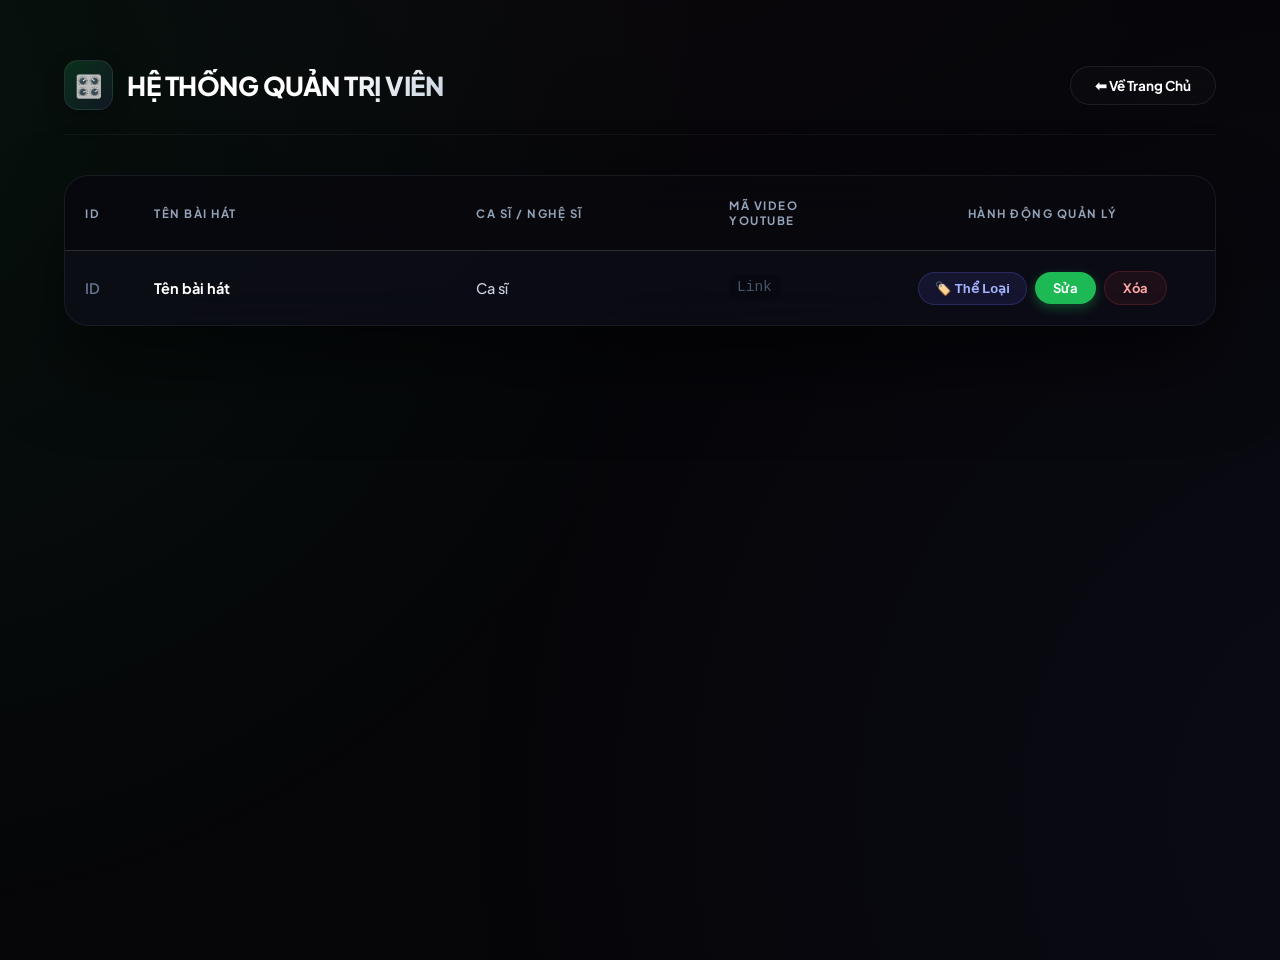
<file: DoAnWebAmNhac/src/main/resources/templates/admin.html>
<!DOCTYPE html>
<html xmlns:th="http://www.thymeleaf.org">
<head>
    <meta charset="UTF-8">
    <title>Hệ Thống Quản Trị - Muse Zone</title>
    <link href="https://fonts.googleapis.com/css2?family=Plus+Jakarta+Sans:wght@400;500;600;700;800&display=swap" rel="stylesheet">
    <style>
        :root {
            --bg-main: #060609;
            --bg-card: rgba(15, 15, 27, 0.65);
            --bg-card-hover: rgba(22, 22, 38, 0.8);
            --primary: #1DB954;
            --primary-glow: rgba(29, 185, 84, 0.35);
            --text-active: #ffffff;
            --text-muted: #64748b;
            --danger: #ef4444;
            --danger-glow: rgba(239, 68, 68, 0.3);
            --indigo: #6366f1;
            --indigo-glow: rgba(99, 102, 241, 0.3);
        }

        *, *::before, *::after { box-sizing: border-box; }

        body { 
            background-color: var(--bg-main); 
            color: var(--text-active); 
            font-family: 'Plus Jakarta Sans', sans-serif; 
            margin: 0; 
            padding: 0; 
            min-height: 100vh;
            position: relative;
            overflow-x: hidden;
        }

        body::before {
            content: "";
            position: fixed;
            top: -50%;
            left: -50%;
            width: 200%;
            height: 200%;
            z-index: -1;
            background-image: 
                radial-gradient(circle at 20% 30%, rgba(29, 185, 84, 0.07) 0%, transparent 35%),
                radial-gradient(circle at 80% 70%, rgba(99, 102, 241, 0.06) 0%, transparent 40%),
                radial-gradient(circle at 50% 10%, rgba(236, 72, 153, 0.03) 0%, transparent 30%);
            animation: gradientMove 25s ease infinite alternate;
        }

        @keyframes gradientMove {
            0% { transform: translate(0, 0) rotate(0deg); }
            50% { transform: translate(-5%, -5%) rotate(5deg); }
            100% { transform: translate(5%, 2%) rotate(-5deg); }
        }

        .admin-container { 
            max-width: 1200px; 
            margin: 60px auto; 
            padding: 0 24px; 
            position: relative;
            z-index: 1;
        }

        .header-area { 
            display: flex; 
            justify-content: space-between; 
            align-items: center; 
            border-bottom: 1px solid rgba(255, 255, 255, 0.05); 
            padding-bottom: 24px; 
            margin-bottom: 40px; 
        }
        
        .title-wrapper {
            display: flex;
            align-items: center;
            gap: 14px;
        }

        .title-icon {
            font-size: 22px;
            background: linear-gradient(135deg, rgba(29, 185, 84, 0.2), rgba(99, 102, 241, 0.1));
            padding: 10px;
            border-radius: 14px;
            display: flex;
            align-items: center;
            justify-content: center;
            border: 1px solid rgba(255, 255, 255, 0.08);
            box-shadow: 0 8px 20px rgba(0, 0, 0, 0.3);
        }

        h1 { 
            margin: 0; 
            font-size: 26px; 
            font-weight: 800;
            letter-spacing: -0.5px;
            color: var(--text-active);
            text-transform: uppercase;
            background: linear-gradient(135deg, #ffffff 60%, #cbd5e1);
            -webkit-background-clip: text;
            -webkit-text-fill-color: transparent;
        }

        .btn-home { 
            background: rgba(255, 255, 255, 0.02); 
            color: var(--text-active); 
            text-decoration: none; 
            padding: 10px 24px; 
            border-radius: 30px; 
            font-size: 13.5px; 
            font-weight: 700; 
            border: 1px solid rgba(255, 255, 255, 0.08); 
            transition: all 0.3s cubic-bezier(0.16, 1, 0.3, 1); 
            display: inline-flex;
            align-items: center;
            gap: 8px;
            backdrop-filter: blur(10px);
        }
        .btn-home:hover { 
            background: rgba(255, 255, 255, 0.06); 
            border-color: rgba(29, 185, 84, 0.6);
            box-shadow: 0 0 25px var(--primary-glow);
            transform: translateY(-2px);
        }
        
        .table-responsive {
            background: var(--bg-card); 
            border-radius: 24px; 
            overflow: hidden; 
            backdrop-filter: blur(25px);
            -webkit-backdrop-filter: blur(25px);
            border: 1px solid rgba(255, 255, 255, 0.06); 
            box-shadow: 0 40px 80px rgba(0, 0, 0, 0.5);
        }

        .admin-table { 
            width: 100%; 
            border-collapse: collapse; 
            text-align: left; 
        }
        
        .admin-table th { 
            background: rgba(4, 4, 6, 0.45); 
            color: #94a3b8; 
            font-size: 11.5px; 
            font-weight: 700;
            text-transform: uppercase; 
            letter-spacing: 1.5px; 
            padding: 22px 20px; 
            border-bottom: 1px solid rgba(255, 255, 255, 0.08);
        }
        
        .admin-table td { 
            padding: 20px; 
            border-bottom: 1px solid rgba(255, 255, 255, 0.03); 
            font-size: 14.5px; 
            color: #cbd5e1;
            vertical-align: middle;
        }
        
        .admin-table tbody tr {
            transition: all 0.25s ease;
        }
        .admin-table tbody tr:hover { 
            background-color: rgba(255, 255, 255, 0.03); 
            box-shadow: inset 0 0 15px rgba(255, 255, 255, 0.01);
        }
        .admin-table tbody tr:last-child td {
            border-bottom: none;
        }
        
        .video-link-style {
            font-family: monospace;
            color: #475569; 
            max-width: 120px; 
            overflow: hidden; 
            text-overflow: ellipsis; 
            white-space: nowrap;
            background: rgba(0, 0, 0, 0.2);
            padding: 4px 8px;
            border-radius: 6px;
            display: inline-block;
        }

        .action-links { 
            display: flex; 
            gap: 8px; 
            justify-content: center;
            align-items: center;
        }
        
        .btn-edit { 
            background: var(--primary); 
            color: white; 
            text-decoration: none; 
            padding: 8px 18px; 
            border-radius: 20px; 
            font-size: 13px; 
            font-weight: 700; 
            box-shadow: 0 4px 12px var(--primary-glow);
            transition: all 0.25s ease; 
        }
        .btn-edit:hover { 
            background: var(--text-active); 
            color: #000000; 
            box-shadow: 0 6px 20px rgba(255, 255, 255, 0.4);
            transform: translateY(-2px);
        }

        .btn-tag {
            background: rgba(99, 102, 241, 0.12);
            color: #a5b4fc;
            border: 1px solid rgba(99, 102, 241, 0.25);
            padding: 8px 16px;
            border-radius: 20px;
            font-size: 13px;
            font-weight: 700;
            cursor: pointer;
            transition: all 0.25s ease;
        }
        .btn-tag:hover {
            background: var(--indigo);
            color: white;
            box-shadow: 0 6px 18px var(--indigo-glow);
            border-color: transparent;
            transform: translateY(-2px);
        }
        
        .btn-delete { 
            background: rgba(239, 68, 68, 0.08); 
            color: #fca5a5; 
            text-decoration: none; 
            padding: 8px 18px; 
            border-radius: 20px; 
            font-size: 13px; 
            font-weight: 700; 
            border: 1px solid rgba(239, 68, 68, 0.2);
            transition: all 0.25s ease; 
        }
        .btn-delete:hover { 
            background: var(--danger); 
            color: white;
            border-color: transparent;
            box-shadow: 0 6px 18px var(--danger-glow);
            transform: translateY(-2px);
        }

        .modal-mask {
            display: none;
            position: fixed;
            z-index: 9999;
            left: 0;
            top: 0;
            width: 100%;
            height: 100%;
            background-color: rgba(3, 3, 6, 0.85);
            backdrop-filter: blur(15px);
            -webkit-backdrop-filter: blur(15px);
            align-items: center;
            justify-content: center;
        }

        .modal-content-box {
            background: rgba(18, 18, 30, 0.95);
            border: 1px solid rgba(255, 255, 255, 0.09);
            padding: 28px;
            width: 90%;
            max-width: 540px;
            border-radius: 24px;
            box-shadow: 0 50px 100px rgba(0, 0, 0, 0.8);
            animation: popUpAnim 0.3s cubic-bezier(0.16, 1, 0.3, 1);
            margin: 0 auto;
        }

        @keyframes popUpAnim {
            from { transform: scale(0.95) translateY(15px); opacity: 0; }
            to { transform: scale(1) translateY(0); opacity: 1; }
        }

        .modal-top-bar {
            display: flex;
            justify-content: space-between;
            align-items: center;
            border-bottom: 1px solid rgba(255, 255, 255, 0.06);
            padding-bottom: 16px;
            margin-bottom: 16px;
        }

        .modal-heading {
            font-size: 17px;
            font-weight: 800;
            color: white;
            margin: 0;
            letter-spacing: -0.3px;
        }

        .close-x-btn {
            background: rgba(255, 255, 255, 0.03);
            border: 1px solid rgba(255, 255, 255, 0.08);
            color: var(--text-muted);
            width: 32px;
            height: 32px;
            border-radius: 50%;
            font-size: 18px;
            cursor: pointer;
            display: flex;
            align-items: center;
            justify-content: center;
            transition: all 0.2s;
        }
        .close-x-btn:hover { color: white; background: rgba(255, 255, 255, 0.1); }

        .create-tag-inline-form {
            display: flex;
            gap: 10px;
            background: rgba(0, 0, 0, 0.25);
            padding: 12px;
            border-radius: 16px;
            border: 1px solid rgba(255, 255, 255, 0.05);
            margin-bottom: 20px;
        }

        .input-tag-text {
            flex: 1;
            background: rgba(255, 255, 255, 0.04);
            border: 1px solid rgba(255, 255, 255, 0.08);
            border-radius: 12px;
            padding: 10px 14px;
            color: white;
            font-family: inherit;
            font-size: 13.5px;
            font-weight: 500;
            outline: none;
            transition: all 0.2s;
        }

        .input-tag-text:focus {
            border-color: var(--indigo);
            background: rgba(255, 255, 255, 0.07);
            box-shadow: 0 0 12px rgba(99, 102, 241, 0.15);
        }

        .btn-submit-new-tag {
            background: linear-gradient(135deg, var(--indigo), #4f46e5);
            color: white;
            border: none;
            border-radius: 12px;
            padding: 0 18px;
            font-size: 13px;
            font-weight: 700;
            cursor: pointer;
            transition: all 0.2s;
            box-shadow: 0 4px 12px var(--indigo-glow);
        }

        .btn-submit-new-tag:hover {
            transform: translateY(-1px);
            box-shadow: 0 6px 16px rgba(99, 102, 241, 0.4);
            filter: brightness(1.1);
        }

        .tag-row-item {
            display: flex;
            justify-content: space-between;
            align-items: center;
            padding: 12px 4px;
            border-bottom: 1px solid rgba(255, 255, 255, 0.04);
        }
        .tag-row-item:last-child { border-bottom: none; }

        .tag-left-info {
            display: flex;
            align-items: center;
            gap: 10px;
        }

        /* 🌟 CSS CHO NÚT XÓA VĨNH VIỄN TAG */
        .btn-system-delete-tag {
            background: transparent;
            border: none;
            color: #ef4444;
            cursor: pointer;
            font-size: 12px;
            padding: 4px;
            border-radius: 6px;
            opacity: 0.4;
            transition: all 0.2s;
        }
        .btn-system-delete-tag:hover {
            opacity: 1;
            background: rgba(239, 68, 68, 0.15);
        }

        .tag-name-label {
            font-size: 14.5px;
            font-weight: 600;
            color: #e2e8f0;
        }

        .tag-inner-badge {
            background: rgba(255, 255, 255, 0.05);
            color: #94a3b8;
            font-size: 11px;
            font-weight: 700;
            padding: 3px 8px;
            border-radius: 8px;
            margin-left: 4px;
            border: 1px solid rgba(255, 255, 255, 0.02);
        }

        .action-tag-mini-btn {
            border: none;
            padding: 6px 14px;
            border-radius: 14px;
            font-size: 12px;
            font-weight: 700;
            cursor: pointer;
            transition: all 0.2s;
        }
        .action-tag-mini-btn.add-mode {
            background: rgba(29, 185, 84, 0.12);
            color: var(--primary);
            border: 1px solid rgba(29, 185, 84, 0.2);
        }
        .action-tag-mini-btn.add-mode:hover {
            background: var(--primary);
            color: black;
        }
        .action-tag-mini-btn.remove-mode {
            background: rgba(239, 68, 68, 0.12);
            color: #f87171;
            border: 1px solid rgba(239, 68, 68, 0.2);
        }
        .action-tag-mini-btn.remove-mode:hover {
            background: var(--danger);
            color: white;
        }
    </style>
</head>
<body>

    <div class="admin-container">
        <div class="header-area">
            <div class="title-wrapper">
                <div class="title-icon">🎛️</div>
                <h1>Hệ Thống Quản Trị Viên</h1>
            </div>
            <a href="/" class="btn-home">⬅ Về Trang Chủ</a>
        </div>
        
        <div class="table-responsive">
            <table class="admin-table">
                <thead>
                    <tr>
                        <th style="width: 6%;">ID</th>
                        <th style="width: 28%;">Tên Bài Hát</th>
                        <th style="width: 22%;">Ca Sĩ / Nghệ Sĩ</th>
                        <th style="width: 14%;">Mã Video Youtube</th>
                        <th style="width: 30%; text-align: center;">Hành Động Quản Lý</th>
                    </tr>
                </thead>
                <tbody>
                    <tr th:each="bh : ${listAdmin}">
                        <td style="color: #64748b; font-weight: 600;" th:text="${bh.maBaiHat}">ID</td>
                        <td style="font-weight: 700; color: var(--text-active);" th:text="${bh.tenBaiHat}" th:id="'song-title-' + ${bh.maBaiHat}">Tên bài hát</td>
                        <td style="font-weight: 500;" th:text="${bh.nguoiTrinhBay}">Ca sĩ</td>
                        <td>
                            <div class="video-link-style" th:text="${bh.linkYoutube}">Link</div>
                        </td>
                        <td>
                            <div class="action-links">
                                <button type="button" class="btn-tag" th:onclick="openTagManagerModal([[${bh.maBaiHat}]])">🏷️ Thể Loại</button>
                                <a th:href="@{/sua-bai-hat/{id}(id=${bh.maBaiHat})}" class="btn-edit">Sửa</a>
                                <a th:href="@{/delete/{id}(id=${bh.maBaiHat})}" class="btn-delete" 
                                   onclick="return confirm('⚠️ Bạn có chắc chắn muốn xóa vĩnh viễn bài hát này không?')">Xóa</a>
                            </div>
                        </td>
                    </tr>
                </tbody>
            </table>
        </div>
    </div>

    <div id="tagManagerModal" class="modal-mask" onclick="handleOutsideModalClick(event)">
        <div class="modal-content-box">
            <div class="modal-top-bar">
                <h3 class="modal-heading" id="modalSongNameDisplay">🏷️ Quản Lý Thể Loại</h3>
                <button type="button" class="close-x-btn" onclick="closeTagManagerModal()">&times;</button>
            </div>
            
            <div class="create-tag-inline-form">
                <input type="text" id="newTagNameInput" class="input-tag-text" placeholder="Nhập tên thể loại mới (Ví dụ: Pop, Rock...)">
                <button type="button" class="btn-submit-new-tag" onclick="apiCreateNewTag()">✨ Thêm Tag</button>
            </div>

            <div id="modalTagBodyList" style="max-height: 280px; overflow-y: auto; padding-right: 2px;">
                <p style="color: var(--text-muted); text-align: center; font-size: 13.5px; padding: 15px 0;">Đang kết nối dữ liệu...</p>
            </div>
        </div>
    </div>

    <script>
        let globalActiveSongId = null;

        function openTagManagerModal(maBaiHat) {
            globalActiveSongId = maBaiHat;
            const songTitleText = document.getElementById(`song-title-${maBaiHat}`).textContent;
            document.getElementById('modalSongNameDisplay').textContent = `🏷️ Thể loại: ${songTitleText}`;
            
            document.getElementById('tagManagerModal').style.display = 'flex';
            document.getElementById('newTagNameInput').value = '';
            
            loadTagsFromServer(maBaiHat);
        }

        function closeTagManagerModal() {
            document.getElementById('tagManagerModal').style.display = 'none';
            globalActiveSongId = null;
        }

        function handleOutsideModalClick(e) {
            if (e.target.id === "tagManagerModal") {
                closeTagManagerModal();
            }
        }

        function loadTagsFromServer(maBaiHat) {
            const container = document.getElementById('modalTagBodyList');

            fetch(`/admin/bai-hat/${maBaiHat}/tags`)
            .then(res => res.json())
            .then(data => {
                container.innerHTML = '';
                if(data.length === 0) {
                    container.innerHTML = '<p style="color: var(--text-muted); text-align: center; font-size: 13.5px; padding: 15px 0;">Không có dữ liệu tag.</p>';
                    return;
                }

                data.forEach(tag => {
                    let actionBtn = '';
                    if(tag.dangDuocGan) {
                        actionBtn = `<button type="button" class="action-tag-mini-btn remove-mode" onclick="apiRemoveTag(${tag.maTag})">🗑️ Gỡ bỏ</button>`;
                    } else {
                        actionBtn = `<button type="button" class="action-tag-mini-btn add-mode" onclick="apiAddTag(${tag.maTag})">➕ Gán vào</button>`;
                    }

                    // 🌟 THAY ĐỔI: Thêm nút thùng rác nhỏ (❌) để kích hoạt hàm xóa vĩnh viễn hệ thống
                    const itemHtml = `
                        <div class="tag-row-item">
                            <div class="tag-left-info">
                                <button type="button" class="btn-system-delete-tag" onclick="apiSystemDeleteTag(${tag.maTag}, '${tag.tenTag}')" title="Xóa vĩnh viễn thể loại này">❌</button>
                                <span class="tag-name-label">${tag.tenTag}</span>
                                <span class="tag-inner-badge">Vote: ${tag.soVote}</span>
                            </div>
                            <div>${actionBtn}</div>
                        </div>
                    `;
                    container.insertAdjacentHTML('beforeend', itemHtml);
                });
            })
            .catch(() => {
                container.innerHTML = '<p style="color: var(--danger); text-align: center; font-size: 13.5px; padding: 15px 0;">Lỗi kết nối API!</p>';
            });
        }

        function apiCreateNewTag() {
            const inputEl = document.getElementById('newTagNameInput');
            const tenTagValue = inputEl.value.trim();
            
            if(!tenTagValue) {
                alert('Vui lòng điền tên Thể loại / Tag muốn tạo!');
                return;
            }

            const form = new FormData();
            form.append('tenTag', tenTagValue);

            fetch('/admin/them-tag-moi', { method: 'POST', body: form })
            .then(res => {
                if(!res.ok) throw new Error();
                return res.json();
            })
            .then(resData => {
                if(resData.success) {
                    inputEl.value = '';
                    if(globalActiveSongId) loadTagsFromServer(globalActiveSongId);
                } else {
                    alert(resData.message || 'Tag đã tồn tại hoặc không hợp lệ!');
                }
            })
            .catch(() => alert('Lỗi hệ thống khi tạo Tag mới!'));
        }

        // 🌟 HÀM XỬ LÝ MỚI: Gửi request AJAX yêu cầu xóa bỏ hoàn toàn Tag khỏi Database
        function apiSystemDeleteTag(maTag, tenTag) {
            if(!confirm(`⚠️ CHÚ Ý: Bạn có chắc chắn muốn XÓA VĨNH VIỄN thể loại "${tenTag}" ra khỏi hệ thống không?\nHành động này cũng sẽ xóa toàn bộ liên kết và lượt vote của thể loại này ở tất cả các bài hát.`)) {
                return;
            }

            const form = new FormData();
            form.append('maTag', maTag);

            fetch('/admin/xoa-tag-vinh-vien', { method: 'POST', body: form })
            .then(res => res.json())
            .then(resData => {
                if(resData.success) {
                    // Tải lại danh sách tag trong modal ngay lập tức
                    if(globalActiveSongId) loadTagsFromServer(globalActiveSongId);
                } else {
                    alert(resData.message || 'Không thể xóa thể loại này!');
                }
            })
            .catch(() => alert('Lỗi kết nối khi gửi lệnh xóa Tag!'));
        }

        function apiAddTag(maTag) {
            if(!globalActiveSongId) return;
            const form = new FormData();
            form.append('maBaiHat', globalActiveSongId);
            form.append('maTag', maTag);

            fetch('/admin/bai-hat/them-tag', { method: 'POST', body: form })
            .then(res => res.json())
            .then(resData => {
                if(resData.success) loadTagsFromServer(globalActiveSongId);
            });
        }

        function apiRemoveTag(maTag) {
            if(!globalActiveSongId) return;
            if(!confirm('Xác nhận gỡ thể loại này khỏi bài hát?')) return;

            const form = new FormData();
            form.append('maBaiHat', globalActiveSongId);
            form.append('maTag', maTag);

            fetch('/admin/bai-hat/xoa-tag', { method: 'POST', body: form })
            .then(res => res.json())
            .then(resData => {
                if(resData.success) loadTagsFromServer(globalActiveSongId);
            });
        }
    </script>
</body>
</html>
</file>
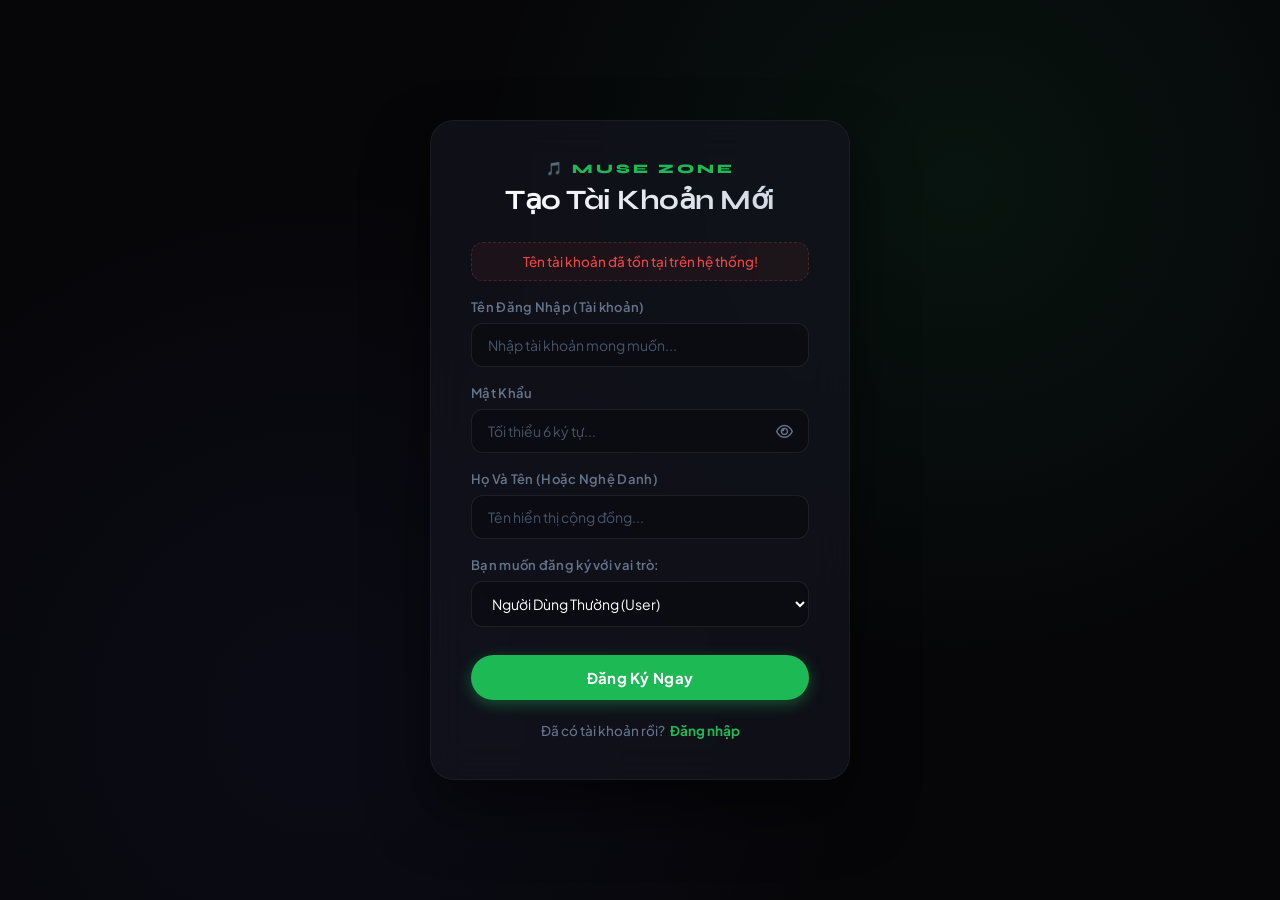
<file: DoAnWebAmNhac/src/main/resources/templates/dangky.html>
<!DOCTYPE html>
<html xmlns:th="http://www.thymeleaf.org">
<head>
    <meta charset="UTF-8">
    <title>Đăng Ký Tài Khoản - Muse Zone</title>
    <link href="https://fonts.googleapis.com/css2?family=Plus+Jakarta+Sans:wght@400;500;600;700&family=Syne:wght@700;800&display=swap" rel="stylesheet">
    <link rel="stylesheet" href="https://cdnjs.cloudflare.com/ajax/libs/font-awesome/6.4.2/css/all.min.css">
    <style>
        :root {
            --bg-main: #060609;
            --bg-card: rgba(22, 22, 34, 0.6);
            --bg-card-hover: rgba(30, 30, 47, 0.85);
            --primary: #1DB954;
            --primary-glow: rgba(29, 185, 84, 0.4);
            --accent: #6366f1;
            --text-active: #ffffff;
            --text-muted: #64748b;
        }

        *, *::before, *::after { box-sizing: border-box; }

        body { 
            background-color: var(--bg-main); 
            color: var(--text-active); 
            font-family: 'Plus Jakarta Sans', sans-serif; 
            display: flex; 
            justify-content: center; 
            align-items: center; 
            height: 100vh; 
            margin: 0; 
            overflow: hidden;
            background-image: 
                radial-gradient(circle at 75% 20%, rgba(29, 185, 84, 0.08) 0%, transparent 40%),
                radial-gradient(circle at 25% 80%, rgba(99, 102, 241, 0.06) 0%, transparent 45%);
            background-attachment: fixed;
        }

        .register-container { 
            background-color: var(--bg-card); 
            padding: 40px; 
            border-radius: 24px; 
            width: 420px; 
            backdrop-filter: blur(20px);
            -webkit-backdrop-filter: blur(20px);
            border: 1px solid rgba(255, 255, 255, 0.05); 
            box-shadow: 0 30px 60px rgba(0, 0, 0, 0.5), 0 0 50px rgba(29, 185, 84, 0.02);
            transition: all 0.4s cubic-bezier(0.16, 1, 0.3, 1);
        }
        .register-container:hover {
            background-color: var(--bg-card-hover);
            border-color: rgba(255, 255, 255, 0.08);
            box-shadow: 0 35px 70px rgba(0, 0, 0, 0.6), 0 0 40px rgba(99, 102, 241, 0.05);
        }

        .brand-logo {
            font-family: 'Syne', sans-serif;
            font-size: 13px;
            font-weight: 800;
            color: var(--primary);
            text-align: center;
            letter-spacing: 3px;
            text-transform: uppercase;
            margin-bottom: 6px;
        }

        h2 { 
            text-align: center; 
            font-family: 'Syne', sans-serif;
            font-size: 28px;
            font-weight: 700;
            margin: 0 0 25px 0; 
            letter-spacing: -0.5px;
            background: linear-gradient(90deg, #ffffff 0%, #cbd5e1 100%);
            -webkit-background-clip: text;
            -webkit-text-fill-color: transparent;
        }

        .form-group { margin-bottom: 18px; text-align: left; }
        
        label { 
            display: block; 
            font-size: 13px; 
            font-weight: 600;
            margin-bottom: 8px; 
            color: var(--text-muted); 
            letter-spacing: 0.3px;
        }

        /* --- KHUNG CHỨA Ô MẬT KHẨU ĐĂNG KÝ --- */
        .password-wrapper {
            position: relative;
            width: 100%;
        }

        input, select { 
            width: 100%; 
            padding: 12px 16px; 
            border-radius: 12px; 
            border: 1px solid rgba(255, 255, 255, 0.08); 
            background-color: rgba(0, 0, 0, 0.25); 
            color: white; 
            font-family: inherit;
            font-size: 14px;
            box-sizing: border-box; 
            transition: all 0.3s cubic-bezier(0.16, 1, 0.3, 1);
        }
        .password-wrapper input {
            padding-right: 48px;
        }

        input:focus, select:focus { 
            border-color: var(--primary); 
            background-color: rgba(0, 0, 0, 0.45);
            outline: none; 
            box-shadow: 0 0 20px rgba(29, 185, 84, 0.18);
        }
        input::placeholder { color: #475569; }
        select option { background-color: #161622; color: white; }

        /* Icon mắt cho trang đăng ký */
        .toggle-password {
            position: absolute;
            right: 16px;
            top: 50%;
            transform: translateY(-50%);
            color: var(--text-muted);
            cursor: pointer;
            font-size: 15px;
            transition: color 0.2s;
            user-select: none;
        }
        .toggle-password:hover {
            color: var(--primary);
        }

        .btn-submit { 
            background-color: var(--primary); 
            color: white; 
            font-family: inherit;
            font-weight: 700; 
            width: 100%; 
            padding: 13px; 
            border: none; 
            border-radius: 30px; 
            cursor: pointer; 
            margin-top: 10px; 
            font-size: 15px; 
            letter-spacing: 0.3px;
            box-shadow: 0 4px 15px var(--primary-glow);
            transition: all 0.3s cubic-bezier(0.25, 1, 0.5, 1);
        }
        .btn-submit:hover { 
            background-color: var(--text-active); 
            color: var(--bg-main); 
            box-shadow: 0 8px 25px rgba(255, 255, 255, 0.4);
            transform: translateY(-2px);
        }

        .msg-error { 
            color: #ef4444; 
            background: rgba(239, 68, 68, 0.06);
            border: 1px dashed rgba(239, 68, 68, 0.25);
            padding: 10px;
            border-radius: 12px;
            font-size: 13.5px; 
            font-weight: 500;
            text-align: center; 
            margin-bottom: 18px; 
        }

        .login-link { 
            text-align: center; 
            margin-top: 22px; 
            font-size: 13.5px; 
            color: var(--text-muted);
            font-weight: 500;
        }
        .login-link a { 
            color: var(--primary); 
            font-weight: 700;
            text-decoration: none; 
            margin-left: 3px;
        }
        .login-link a:hover { 
            color: #1ed760;
            text-decoration: underline; 
        }
    </style>
</head>
<body>

    <div class="register-container">
        <div class="brand-logo">🎵 Muse Zone</div>
        <h2>Tạo Tài Khoản Mới</h2>
        
        <div class="msg-error" th:if="${error}" th:text="${error}">Tên tài khoản đã tồn tại trên hệ thống!</div>

        <form th:action="@{/dang-ky}" th:object="${nguoiDungMoi}" method="post">
            <div class="form-group">
                <label>Tên Đăng Nhập (Tài khoản)</label>
                <input type="text" th:field="*{tenDangNhap}" placeholder="Nhập tài khoản mong muốn..." required />
            </div>
            
            <div class="form-group">
                <label>Mật Khẩu</label>
                <div class="password-wrapper">
                    <input type="password" th:field="*{matKhau}" id="password" placeholder="Tối thiểu 6 ký tự..." required />
                    <i class="fa-regular fa-eye toggle-password" id="togglePassword"></i>
                </div>
            </div>
            
            <div class="form-group">
                <label>Họ Và Tên (Hoặc Nghệ Danh)</label>
                <input type="text" th:field="*{hoTen}" placeholder="Tên hiển thị cộng đồng..." required />
            </div>
            
            <div class="form-group">
			    <label for="phanQuyen">Bạn muốn đăng ký với vai trò:</label>
			    <select th:field="*{phanQuyen}" id="phanQuyen" required>
			        <option value="0">Người Dùng Thường (User)</option>
			        <option value="1">Nghệ Sĩ (Artist)</option>
			    </select>
			</div>
            
            <button type="submit" class="btn-submit">Đăng Ký Ngay</button>
        </form>
        
        <div class="login-link">
            Đã có tài khoản rồi? <a href="/dang-nhap">Đăng nhập</a>
        </div>
    </div>

    <script>
        const togglePassword = document.querySelector('#togglePassword');
        const passwordInput = document.querySelector('#password');

        togglePassword.addEventListener('click', function () {
            const type = passwordInput.getAttribute('type') === 'password' ? 'text' : 'password';
            passwordInput.setAttribute('type', type);
            
            this.classList.toggle('fa-eye');
            this.classList.toggle('fa-eye-slash');
        });
    </script>

</body>
</html>
</file>
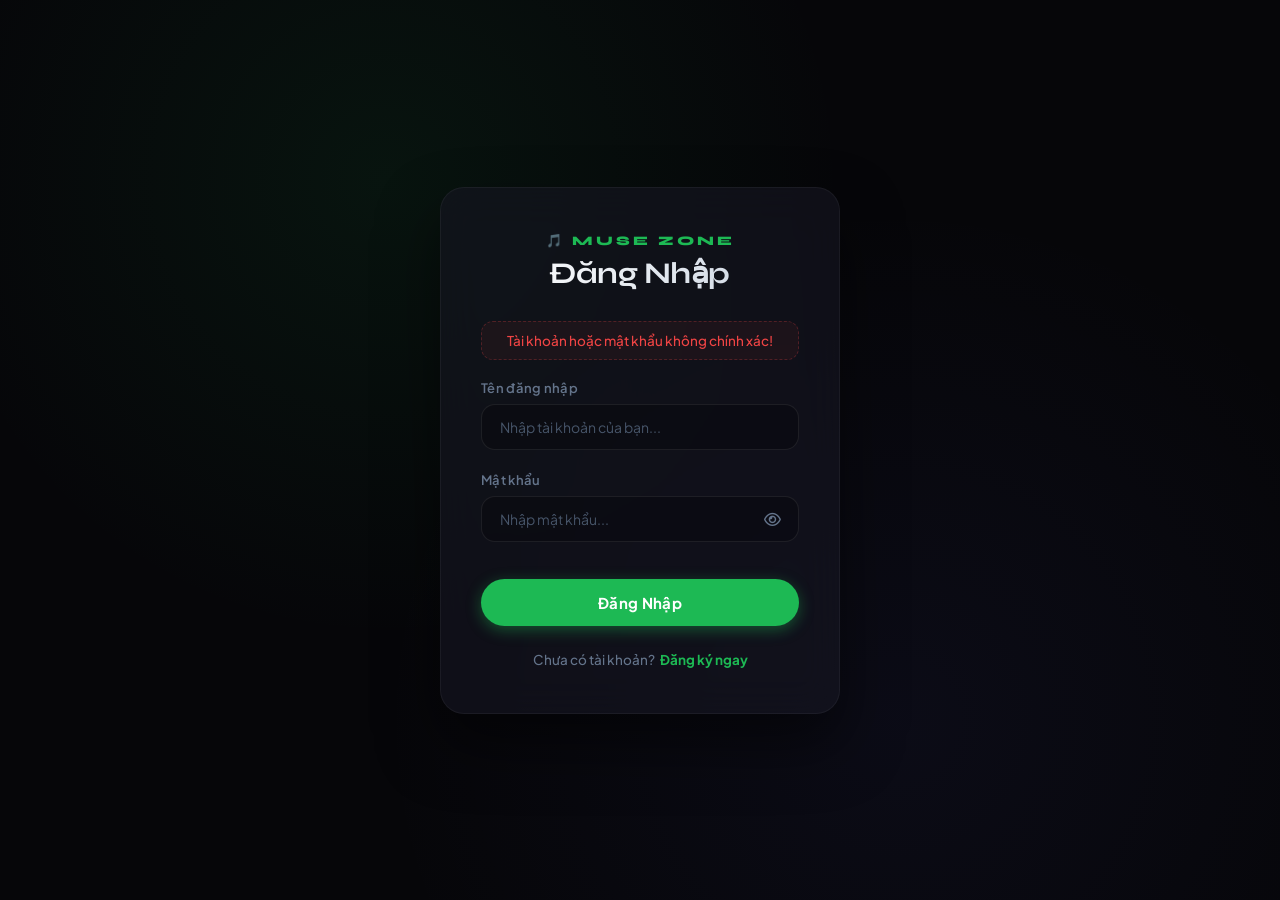
<file: DoAnWebAmNhac/src/main/resources/templates/dangnhap.html>
<!DOCTYPE html>
<html xmlns:th="http://www.thymeleaf.org">
<head>
    <meta charset="UTF-8">
    <title>Đăng Nhập - Muse Zone</title>
    <link href="https://fonts.googleapis.com/css2?family=Plus+Jakarta+Sans:wght@400;500;600;700&family=Syne:wght@700;800&display=swap" rel="stylesheet">
    <link rel="stylesheet" href="https://cdnjs.cloudflare.com/ajax/libs/font-awesome/6.4.2/css/all.min.css">
    <style>
        :root {
            --bg-main: #060609;
            --bg-card: rgba(22, 22, 34, 0.6);
            --bg-card-hover: rgba(30, 30, 47, 0.85);
            --primary: #1DB954;
            --primary-glow: rgba(29, 185, 84, 0.4);
            --accent: #6366f1;
            --text-active: #ffffff;
            --text-muted: #64748b;
        }

        *, *::before, *::after { box-sizing: border-box; }

        body { 
            background-color: var(--bg-main); 
            color: var(--text-active); 
            font-family: 'Plus Jakarta Sans', sans-serif; 
            display: flex; 
            justify-content: center; 
            align-items: center; 
            height: 100vh; 
            margin: 0; 
            overflow: hidden;
            background-image: 
                radial-gradient(circle at 30% 20%, rgba(29, 185, 84, 0.08) 0%, transparent 40%),
                radial-gradient(circle at 70% 80%, rgba(99, 102, 241, 0.06) 0%, transparent 45%);
            background-attachment: fixed;
        }

        .login-container { 
            background-color: var(--bg-card); 
            padding: 45px 40px; 
            border-radius: 24px; 
            width: 400px; 
            backdrop-filter: blur(20px);
            -webkit-backdrop-filter: blur(20px);
            border: 1px solid rgba(255, 255, 255, 0.05); 
            box-shadow: 0 30px 60px rgba(0, 0, 0, 0.5), 0 0 50px rgba(29, 185, 84, 0.02);
            transition: all 0.4s cubic-bezier(0.16, 1, 0.3, 1);
        }
        .login-container:hover {
            background-color: var(--bg-card-hover);
            border-color: rgba(255, 255, 255, 0.08);
            box-shadow: 0 35px 70px rgba(0, 0, 0, 0.6), 0 0 40px rgba(99, 102, 241, 0.05);
        }

        .brand-logo {
            font-family: 'Syne', sans-serif;
            font-size: 13px;
            font-weight: 800;
            color: var(--primary);
            text-align: center;
            letter-spacing: 3px;
            text-transform: uppercase;
            margin-bottom: 6px;
        }

        h2 { 
            text-align: center; 
            font-family: 'Syne', sans-serif;
            font-size: 30px;
            font-weight: 700;
            margin: 0 0 30px 0; 
            letter-spacing: -0.5px;
            background: linear-gradient(90deg, #ffffff 0%, #cbd5e1 100%);
            -webkit-background-clip: text;
            -webkit-text-fill-color: transparent;
        }

        .form-group { margin-bottom: 22px; text-align: left; }
        
        label { 
            display: block; 
            font-size: 13px; 
            font-weight: 600;
            margin-bottom: 8px; 
            color: var(--text-muted); 
            letter-spacing: 0.3px;
        }

        /* --- THIẾT KẾ KHUNG CHỨA Ô MẬT KHẨU CÓ BIỂU TƯỢNG --- */
        .password-wrapper {
            position: relative;
            width: 100%;
        }

        input { 
            width: 100%; 
            padding: 13px 18px; 
            border-radius: 14px; 
            border: 1px solid rgba(255, 255, 255, 0.08); 
            background-color: rgba(0, 0, 0, 0.25); 
            color: white; 
            font-family: inherit;
            font-size: 14px;
            box-sizing: border-box; 
            transition: all 0.3s cubic-bezier(0.16, 1, 0.3, 1);
        }
        /* Chừa khoảng trống bên phải cho ô nhập mật khẩu để không đè lên icon mắt */
        .password-wrapper input {
            padding-right: 48px;
        }

        input:focus { 
            border-color: var(--primary); 
            background-color: rgba(0, 0, 0, 0.45);
            outline: none; 
            box-shadow: 0 0 20px rgba(29, 185, 84, 0.2);
        }
        input::placeholder { color: #475569; }

        /* Style cho icon con mắt ẩn/hiện mật khẩu */
        .toggle-password {
            position: absolute;
            right: 18px;
            top: 50%;
            transform: translateY(-50%);
            color: var(--text-muted);
            cursor: pointer;
            font-size: 15px;
            transition: color 0.2s;
            user-select: none;
        }
        .toggle-password:hover {
            color: var(--primary);
        }

        .btn-submit { 
            background-color: var(--primary); 
            color: white; 
            font-family: inherit;
            font-weight: 700; 
            width: 100%; 
            padding: 14px; 
            border: none; 
            border-radius: 30px; 
            cursor: pointer; 
            margin-top: 15px; 
            font-size: 15px; 
            letter-spacing: 0.3px;
            box-shadow: 0 4px 15px var(--primary-glow);
            transition: all 0.3s cubic-bezier(0.25, 1, 0.5, 1);
        }
        .btn-submit:hover { 
            background-color: var(--text-active); 
            color: var(--bg-main); 
            box-shadow: 0 8px 25px rgba(255, 255, 255, 0.4);
            transform: translateY(-2px);
        }

        .msg-error { 
            color: #ef4444; 
            background: rgba(239, 68, 68, 0.06);
            border: 1px dashed rgba(239, 68, 68, 0.25);
            padding: 10px;
            border-radius: 12px;
            font-size: 13.5px; 
            font-weight: 500;
            text-align: center; 
            margin-bottom: 20px; 
        }

        .register-link { 
            text-align: center; 
            margin-top: 25px; 
            font-size: 13.5px; 
            color: var(--text-muted);
            font-weight: 500;
        }
        .register-link a { 
            color: var(--primary); 
            font-weight: 700;
            text-decoration: none; 
            margin-left: 3px;
        }
        .register-link a:hover { 
            color: #1ed760;
            text-decoration: underline; 
        }
    </style>
</head>
<body>

    <div class="login-container">
        <div class="brand-logo">🎵 Muse Zone</div>
        <h2>Đăng Nhập</h2>
        
        <div class="msg-error" th:if="${error}" th:text="${error}">Tài khoản hoặc mật khẩu không chính xác!</div>

        <form th:action="@{/dang-nhap}" method="post">
            <div class="form-group">
                <label>Tên đăng nhập</label>
                <input type="text" name="txtUsername" placeholder="Nhập tài khoản của bạn..." required />
            </div>
            
            <div class="form-group">
                <label>Mật khẩu</label>
                <div class="password-wrapper">
                    <input type="password" name="txtPassword" id="password" placeholder="Nhập mật khẩu..." required />
                    <i class="fa-regular fa-eye toggle-password" id="togglePassword"></i>
                </div>
            </div>
            
            <button type="submit" class="btn-submit">Đăng Nhập</button>
        </form>
        
        <div class="register-link">
            Chưa có tài khoản? <a href="/dang-ky">Đăng ký ngay</a>
        </div>
    </div>

    <script>
        const togglePassword = document.querySelector('#togglePassword');
        const passwordInput = document.querySelector('#password');

        togglePassword.addEventListener('click', function () {
            // Chuyển đổi qua lại giữa loại password và text
            const type = passwordInput.getAttribute('type') === 'password' ? 'text' : 'password';
            passwordInput.setAttribute('type', type);
            
            // Thay đổi icon con mắt đóng / mở tương ứng
            this.classList.toggle('fa-eye');
            this.classList.toggle('fa-eye-slash');
        });
    </script>

</body>
</html>
</file>
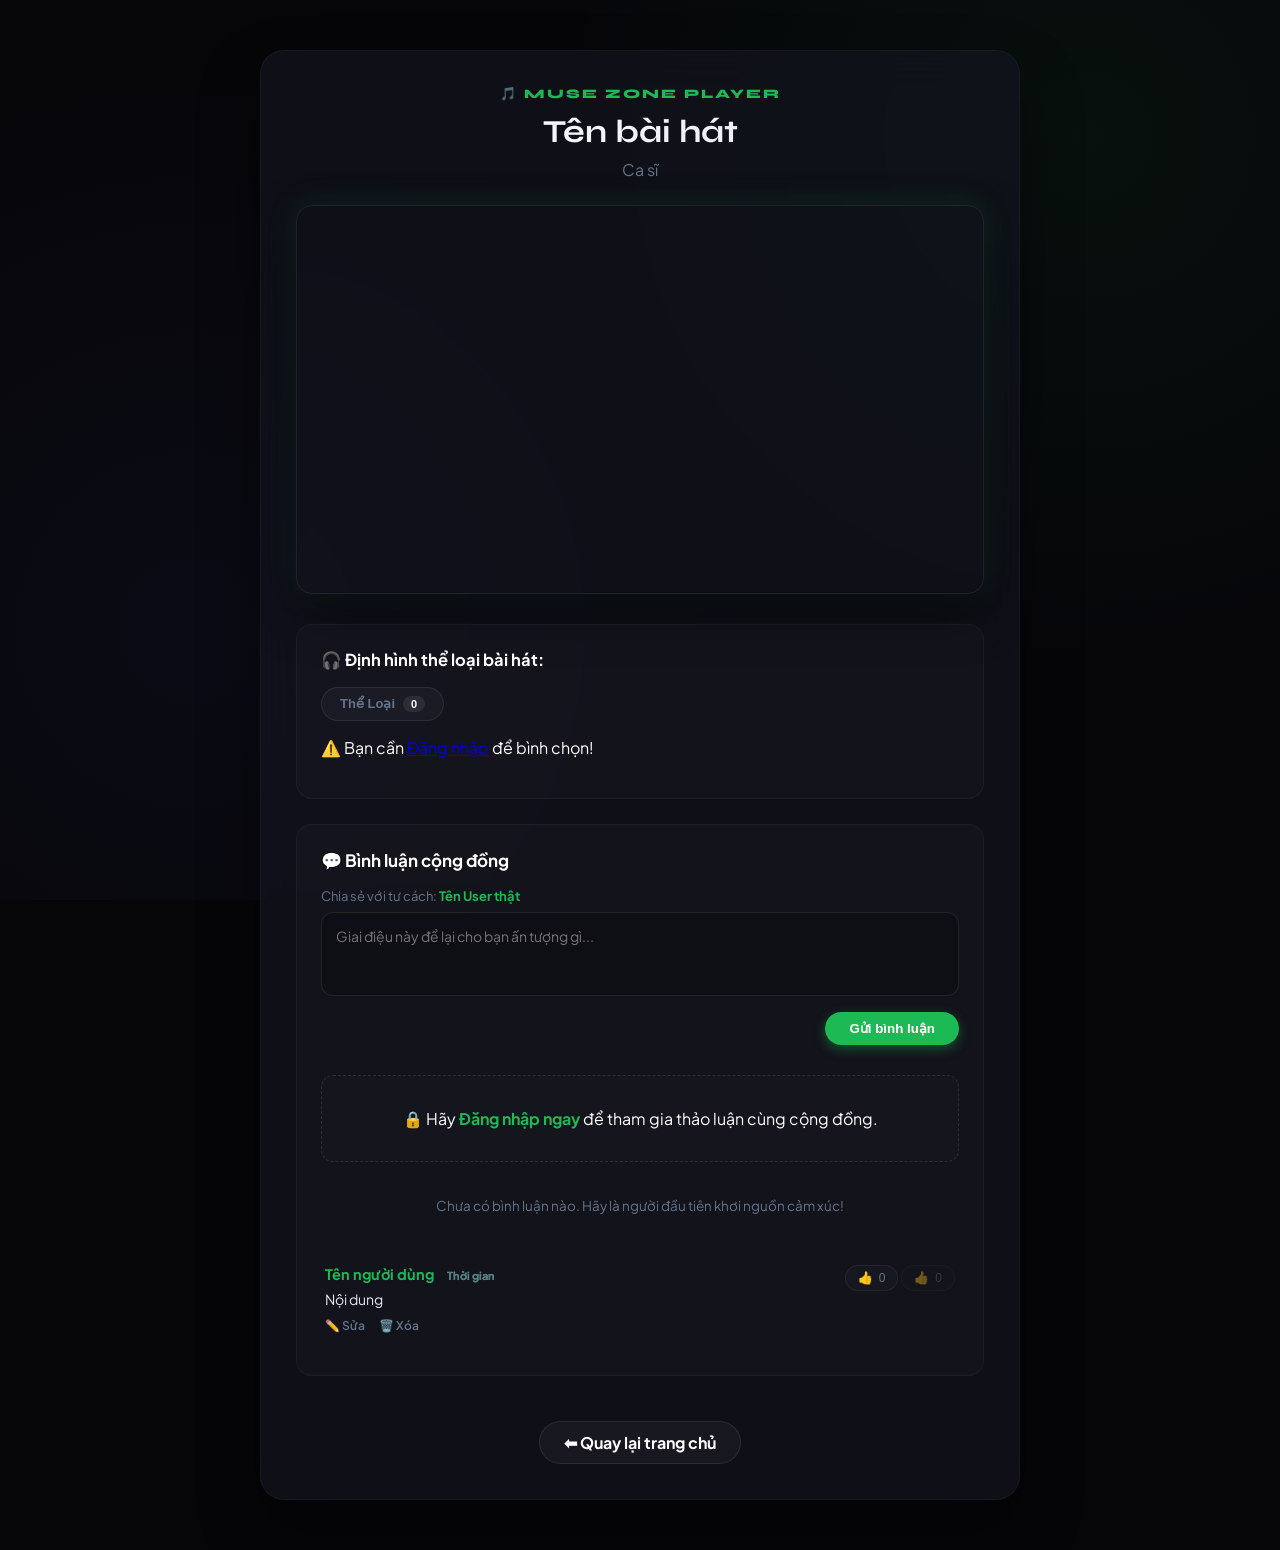
<file: DoAnWebAmNhac/src/main/resources/templates/play.html>
<!DOCTYPE html>
<html xmlns:th="http://www.thymeleaf.org">
<head>
    <meta charset="UTF-8">
    <title>Đang Phát - Muse Zone</title>
    <link href="https://fonts.googleapis.com/css2?family=Plus+Jakarta+Sans:wght@400;500;600;700&family=Syne:wght@700;800&display=swap" rel="stylesheet">
    <style>
        :root {
            --bg-main: #060609;
            --bg-card: rgba(22, 22, 34, 0.6);
            --bg-card-hover: rgba(30, 30, 47, 0.9);
            --primary: #1DB954;
            --primary-glow: rgba(29, 185, 84, 0.4);
            --accent: #6366f1;
            --text-active: #ffffff;
            --text-muted: #64748b;
            --text-low: #475569;
        }

        *, *::before, *::after { box-sizing: border-box; }

        body { 
            background-color: var(--bg-main); 
            color: var(--text-active); 
            font-family: 'Plus Jakarta Sans', sans-serif; 
            margin: 0; 
            padding: 0;
            overflow-x: hidden;
            background-image: 
                radial-gradient(circle at 85% 15%, rgba(29, 185, 84, 0.06) 0%, transparent 40%),
                radial-gradient(circle at 15% 70%, rgba(99, 102, 241, 0.05) 0%, transparent 45%);
            background-attachment: fixed;
        }

        .player-container { 
            max-width: 760px; 
            margin: 50px auto; 
            background: var(--bg-card); 
            padding: 35px; 
            border-radius: 24px; 
            text-align: center; 
            backdrop-filter: blur(20px);
            border: 1px solid rgba(255, 255, 255, 0.04);
            box-shadow: 0 30px 60px rgba(0, 0, 0, 0.4);
        }

        .brand-sub { font-family: 'Syne', sans-serif; color: var(--primary); font-size: 13px; font-weight: 800; letter-spacing: 2px; text-transform: uppercase; margin-bottom: 10px; }
        .song-title-main { font-family: 'Syne', sans-serif; font-size: 32px; font-weight: 700; margin: 0 0 8px 0; background: linear-gradient(90deg, #fff 0%, #e2e8f0 100%); -webkit-background-clip: text; -webkit-text-fill-color: transparent; }
        .song-artist-main { color: var(--text-muted); font-size: 16px; margin-top: 0; margin-bottom: 25px; }

        .video-wrapper { position: relative; padding-bottom: 56.25%; height: 0; overflow: hidden; border-radius: 16px; margin-bottom: 30px; border: 1px solid rgba(255, 255, 255, 0.08); box-shadow: 0 20px 45px rgba(0, 0, 0, 0.5), 0 0 30px rgba(29, 185, 84, 0.15); }
        .video-wrapper iframe { position: absolute; top: 0; left: 0; width: 100%; height: 100%; border: none; }

        /* --- VOTE THỂ LOẠI --- */
        .vote-container { background-color: rgba(255, 255, 255, 0.02); padding: 24px; border-radius: 16px; text-align: left; border: 1px solid rgba(255, 255, 255, 0.04); margin-bottom: 25px; }
        .vote-title { color: var(--text-active); margin-top: 0; font-size: 16.5px; font-weight: 700; display: flex; align-items: center; gap: 8px; }
        .vote-list { display: flex; flex-wrap: wrap; gap: 10px; margin-top: 15px; }
        .btn-vote { background-color: rgba(255, 255, 255, 0.03); color: var(--text-muted); border: 1px solid rgba(255, 255, 255, 0.08); padding: 8px 18px; border-radius: 30px; cursor: pointer; font-weight: 600; font-size: 13px; transition: all 0.3s; display: inline-flex; align-items: center; }
        .btn-vote:hover { border-color: var(--primary); background-color: rgba(29, 185, 84, 0.06); color: white; transform: translateY(-2px); }
        .vote-count { background: rgba(255, 255, 255, 0.08); color: var(--text-active); padding: 2px 8px; border-radius: 12px; margin-left: 8px; font-size: 11px; }

        /* --- BÌNH LUẬN CỘNG ĐỒNG --- */
        .comment-box { background-color: rgba(255, 255, 255, 0.02); padding: 24px; border-radius: 16px; text-align: left; border: 1px solid rgba(255, 255, 255, 0.04); margin-bottom: 30px; }
        .comment-input-area { width: 100%; background: rgba(0, 0, 0, 0.2); border: 1px solid rgba(255, 255, 255, 0.08); border-radius: 12px; color: white; padding: 14px; font-size: 14px; font-family: inherit; resize: none; margin-bottom: 12px; box-sizing: border-box; }
        .comment-input-area:focus { outline: none; border-color: var(--accent); }
        .btn-submit-comment { background: var(--primary); color: white; border: none; padding: 9px 24px; border-radius: 30px; font-weight: 700; cursor: pointer; float: right; box-shadow: 0 4px 12px var(--primary-glow); }
        .btn-submit-comment:hover { background: var(--text-active); color: var(--bg-main); transform: translateY(-2px); }
        .clearfix { clear: both; }
        
        .comment-item { border-bottom: 1px solid rgba(255, 255, 255, 0.04); padding: 18px 4px; display: flex; justify-content: space-between; align-items: flex-start; }
        .comment-item:last-child { border-bottom: none; }
        .comment-author { font-weight: 700; font-size: 14.5px; margin-bottom: 6px; background: linear-gradient(90deg, #1DB954, #10b981); -webkit-background-clip: text; -webkit-text-fill-color: transparent; }
        .comment-time { font-size: 11px; color: var(--text-muted); margin-left: 10px; -webkit-text-fill-color: initial; }
        .comment-text { color: #e2e8f0; font-size: 14px; line-height: 1.5; white-space: pre-wrap; }
        
        .btn-like-comment { background: rgba(255, 255, 255, 0.02); color: var(--text-muted); border: 1px solid rgba(255, 255, 255, 0.06); padding: 5px 12px; border-radius: 20px; cursor: pointer; font-size: 12px; display: inline-flex; align-items: center; gap: 6px; }
        .btn-like-comment:hover { color: var(--primary); border-color: rgba(29, 185, 84, 0.3); }

        /* ✨ CSS THÊM MỚI: CÁC NÚT ĐIỀU KHIỂN SỬA - XÓA BÌNH LUẬN */
        .comment-actions { margin-top: 8px; display: flex; gap: 14px; }
        .btn-text-action { background: none; border: none; color: var(--text-muted); font-size: 12px; font-weight: 600; cursor: pointer; padding: 0; font-family: inherit; transition: color 0.2s; }
        .btn-text-action:hover { color: var(--primary); }
        .btn-text-action.btn-delete-cls:hover { color: #ef4444; }

        .edit-box-container { background: rgba(0, 0, 0, 0.2); padding: 12px; border-radius: 12px; border: 1px solid rgba(255,255,255,0.06); margin-top: 10px; display: none; }
        .btn-inline { border: none; padding: 5px 14px; border-radius: 20px; font-size: 11.5px; font-weight: 700; cursor: pointer; margin-left: 6px; }
        .btn-inline-save { background: var(--primary); color: white; }
        .btn-inline-cancel { background: #334155; color: #cbd5e1; }

        .lock-notice { background: rgba(255, 255, 255, 0.01); padding: 16px; border-radius: 12px; text-align: center; border: 1px dashed rgba(255, 255, 255, 0.1); }
        .lock-notice a { color: var(--primary); font-weight: 700; text-decoration: none; }
        .btn-back { display: inline-block; background: rgba(255, 255, 255, 0.04); color: var(--text-active); padding: 10px 24px; border-radius: 30px; text-decoration: none; font-weight: 700; margin-top: 15px; border: 1px solid rgba(255, 255, 255, 0.08); }
        .btn-back:hover { background: var(--text-active); color: var(--bg-main); }
    </style>
</head>
<body>

    <div class="player-container" th:if="${baiHat != null}">
        <div class="brand-sub">🎵 Muse Zone Player</div>
        <h1 class="song-title-main" th:text="${baiHat.tenBaiHat}">Tên bài hát</h1>
        <p class="song-artist-main" th:text="'Nghệ sĩ: ' + ${baiHat.nguoiTrinhBay}">Ca sĩ</p>
        
        <div class="video-wrapper">
		    <iframe th:src="${linkEmbed}" allow="accelerometer; autoplay; clipboard-write; encrypted-media; gyroscope; picture-in-picture" allowfullscreen></iframe>
		</div>
        
        <div class="vote-container">
            <h3 class="vote-title">🎧 Định hình thể loại bài hát:</h3>
            <div class="vote-list" th:if="${userLogged != null}">
                <div th:each="tag : ${listTag}">
                    <button type="button" class="btn-vote ajax-vote-btn" 
                            th:data-song-id="${baiHat.maBaiHat}" th:data-tag-id="${tag.maTag}"
                            th:style="${tapHopTagDaVote != null && tapHopTagDaVote.contains(tag.maTag)} ? 'color: white; border-color: var(--primary); background: rgba(29, 185, 84, 0.12);' : ''">
                        <span th:text="${tag.tenTag}">Thể Loại</span> 
                        <span class="vote-count" th:text="${banDoLuotVote.get(tag.maTag)}"
                              th:style="${tapHopTagDaVote != null && tapHopTagDaVote.contains(tag.maTag)} ? 'background: var(--primary);' : ''">0</span>
                    </button>
                </div>
            </div>
            <div th:unless="${userLogged != null}">
                <p class="vote-sub">⚠️ Bạn cần <a href="/dang-nhap">Đăng nhập</a> để bình chọn!</p>
            </div>
        </div>

        <div class="comment-box">
            <h3 style="color: white; margin-top: 0; font-size: 17px; font-weight: 700;">💬 Bình luận cộng đồng</h3>
            
            <form id="ajaxCommentForm" th:action="@{/gui-binh-luan}" method="post" style="margin-bottom: 30px;" th:if="${userLogged != null}">
                <input type="hidden" id="commentSongId" name="maBaiHat" th:value="${baiHat.maBaiHat}" />
                <p style="color: var(--text-muted); font-size: 13px; margin-bottom: 8px; margin-top: 0;">
                    Chia sẻ với tư cách: <span style="color: var(--primary); font-weight: 700;" th:text="${userLogged.hoTen}">Tên User thật</span>
                </p>
                <textarea id="commentContentText" class="comment-input-area" name="noiDung" rows="3" placeholder="Giai điệu này để lại cho bạn ấn tượng gì..." required></textarea>
                <button type="submit" class="btn-submit-comment">Gửi bình luận</button>
                <div class="clearfix"></div>
            </form>
            
            <div class="lock-notice" th:unless="${userLogged != null}">
                <p>🔒 Hãy <a href="/dang-nhap">Đăng nhập ngay</a> để tham gia thảo luận cùng cộng đồng.</p>
            </div>
            
            <div id="commentsListContainer" style="margin-top: 15px;">
                <p id="noCommentText" th:if="${#lists.isEmpty(listBinhLuan)}" style="color: var(--text-muted); font-size: 13.5px; text-align: center; padding: 20px 0;">Chưa có bình luận nào. Hãy là người đầu tiên khơi nguồn cảm xúc!</p>
                
                <div class="comment-item" th:each="bl : ${listBinhLuan}" th:id="'comment-item-' + ${bl.maBinhLuan}">
                    <div style="flex-grow: 1;">
                        <div class="comment-author">
                            <span th:text="${tenNguoiBinhLuan.get(bl.maBinhLuan)}">Tên người dùng</span>
                            <span class="comment-time" th:text="${#temporals.format(bl.ngayBinhLuan, 'dd/MM/yyyy HH:mm')}">Thời gian</span>
                        </div>
                        
                        <div class="comment-text" th:id="'comment-text-' + ${bl.maBinhLuan}" th:text="${bl.noiDung}">Nội dung</div>
                        
                        <div th:id="'edit-box-' + ${bl.maBinhLuan}" class="edit-box-container">
                            <textarea th:id="'edit-input-' + ${bl.maBinhLuan}" class="comment-input-area" rows="2" th:text="${bl.noiDung}"></textarea>
                            <div style="text-align: right;">
                                <button type="button" class="btn-inline btn-inline-cancel" th:onclick="'toggleEditBox(' + ${bl.maBinhLuan} + ')'">Hủy</button>
                                <button type="button" class="btn-inline btn-inline-save" th:onclick="'submitEditComment(' + ${bl.maBinhLuan} + ')'">Cập nhật</button>
                            </div>
                        </div>

                        <div class="comment-actions" th:if="${userLogged != null}">
                            <button type="button" class="btn-text-action" 
                                    th:if="${userLogged.maNguoiDung == bl.maNguoiDung}" 
                                    th:onclick="'toggleEditBox(' + ${bl.maBinhLuan} + ')'">✏️ Sửa</button>
                            
                            <button type="button" class="btn-text-action btn-delete-cls" 
                                    th:if="${userLogged.maNguoiDung == bl.maNguoiDung || userLogged.phanQuyen == 2}" 
                                    th:onclick="'deleteComment(' + ${bl.maBinhLuan} + ')'">🗑️ Xóa</button>
                        </div>
                    </div>
                    
                    <div>
                        <button type="button" class="btn-like-comment ajax-like-btn" th:data-id="${bl.maBinhLuan}" th:if="${userLogged != null}">
                            👍 <span class="like-count" th:text="${banDoVoteBinhLuan.get(bl.maBinhLuan)}">0</span>
                        </button>
                        <button type="button" class="btn-like-comment" style="cursor: not-allowed; opacity: 0.4;" th:unless="${userLogged != null}">
                            👍 <span th:text="${banDoVoteBinhLuan.get(bl.maBinhLuan)}">0</span>
                        </button>
                    </div>
                </div>
            </div>
        </div>

        <a href="/" class="btn-back">⬅ Quay lại trang chủ</a>
    </div>

    <script th:inline="javascript">
        // Lấy thông tin userLogged từ Model Thymeleaf sang JS để dùng cho việc render bình luận mới
        /*<![CDATA[*/
        const currentUser = /*[[${userLogged}]]*/ null;
        /*]]>*/

        // 1. CHỨC NĂNG: GỬI BÌNH LUẬN MỚI QUA AJAX
        const commentForm = document.getElementById('ajaxCommentForm');
        if (commentForm) {
            commentForm.addEventListener('submit', function(e) {
                e.preventDefault(); 
                const songId = document.getElementById('commentSongId').value;
                const inputTextArea = document.getElementById('commentContentText');
                const contentValue = inputTextArea.value.trim();
                if (!contentValue) return;

                const formData = new FormData();
                formData.append('maBaiHat', songId);
                formData.append('noiDung', contentValue);

                fetch('/gui-binh-luan', { method: 'POST', body: formData })
                .then(res => { if (res.ok) return res.json(); throw new Error('Không thể gửi bình luận.'); })
                .then(data => {
                    if (data.success) {
                        const container = document.getElementById('commentsListContainer');
                        const noCommentText = document.getElementById('noCommentText');
                        if (noCommentText) noCommentText.remove();

                        const now = new Date();
                        const timeString = `${String(now.getDate()).padStart(2, '0')}/${String(now.getMonth() + 1).padStart(2, '0')}/${now.getFullYear()} ${String(now.getHours()).padStart(2, '0')}:${String(now.getMinutes()).padStart(2, '0')}`;

                        // Vì là bình luận do chính người này vừa bấm nút tạo nên chắc chắn hiển thị full nút Sửa và Xóa
                        const newCommentHtml = `
                            <div class="comment-item" id="comment-item-${data.maBinhLuan}">
                                <div style="flex-grow: 1;">
                                    <div class="comment-author">
                                        <span>${data.hoTen}</span>
                                        <span class="comment-time">${timeString}</span>
                                    </div>
                                    <div class="comment-text" id="comment-text-${data.maBinhLuan}">${data.noiDung}</div>
                                    
                                    <div id="edit-box-${data.maBinhLuan}" class="edit-box-container">
                                        <textarea id="edit-input-${data.maBinhLuan}" class="comment-input-area" rows="2">${data.noiDung}</textarea>
                                        <div style="text-align: right;">
                                            <button type="button" class="btn-inline btn-inline-cancel" onclick="toggleEditBox(${data.maBinhLuan})">Hủy</button>
                                            <button type="button" class="btn-inline btn-inline-save" onclick="submitEditComment(${data.maBinhLuan})">Cập nhật</button>
                                        </div>
                                    </div>

                                    <div class="comment-actions">
                                        <button type="button" class="btn-text-action" onclick="toggleEditBox(${data.maBinhLuan})">✏️ Sửa</button>
                                        <button type="button" class="btn-text-action btn-delete-cls" onclick="deleteComment(${data.maBinhLuan})">🗑️ Xóa</button>
                                    </div>
                                </div>
                                <div>
                                    <button type="button" class="btn-like-comment ajax-like-btn" data-id="${data.maBinhLuan}">
                                        👍 <span class="like-count">0</span>
                                    </button>
                                </div>
                            </div>
                        `;
                        container.insertAdjacentHTML('afterbegin', newCommentHtml);
                        inputTextArea.value = '';
                    }
                }).catch(err => alert('⚠️ Đã xảy ra lỗi: ' + err.message));
            });
        }

        // ✨ 2. CHỨC NĂNG: ĐÓNG / MỞ KHUNG SỬA ĐỔI NỘI DUNG (TOGGLE INLINE)
        function toggleEditBox(maBinhLuan) {
            const txtDisplay = document.getElementById(`comment-text-${maBinhLuan}`);
            const editBox = document.getElementById(`edit-box-${maBinhLuan}`);
            const inputField = document.getElementById(`edit-input-${maBinhLuan}`);
            
            if (editBox.style.display === 'none' || !editBox.style.display) {
                editBox.style.display = 'block';
                txtDisplay.style.display = 'none';
                inputField.value = txtDisplay.textContent.trim(); // Đồng bộ nội dung hiện tại vào ô nhập liệu
            } else {
                editBox.style.display = 'none';
                txtDisplay.style.display = 'block';
            }
        }

        // ✨ 3. CHỨC NĂNG: GỬI LỆNH CẬP NHẬT SỬA BÌNH LUẬN QUA AJAX
        function submitEditComment(maBinhLuan) {
            const inputField = document.getElementById(`edit-input-${maBinhLuan}`);
            const textValue = inputField.value.trim();
            if (!textValue) { alert('Vui lòng không để trống nội dung bình luận!'); return; }

            const formData = new FormData();
            formData.append('maBinhLuan', maBinhLuan);
            formData.append('noiDung', textValue);

            fetch('/sua-binh-luan', { method: 'POST', body: formData })
            .then(res => {
                if (res.ok) return res.json();
                return res.text().then(text => { throw new Error(text) });
            })
            .then(data => {
                if (data.success) {
                    // Cập nhật lại chuỗi ký tự hiển thị và đóng khung chỉnh sửa ẩn đi
                    document.getElementById(`comment-text-${maBinhLuan}`).textContent = data.noiDungMoi;
                    toggleEditBox(maBinhLuan);
                }
            })
            .catch(err => alert('⚠️ Không thể sửa: ' + err.message));
        }

        // ✨ 4. CHỨC NĂNG: GỬI LỆNH XÓA BÌNH LUẬN QUA AJAX (XÓA HIỆU ỨNG MỜ DẦN)
        function deleteComment(maBinhLuan) {
            if (!confirm('Bạn có chắc chắn muốn xóa vĩnh viễn bình luận này không?')) return;

            const formData = new FormData();
            formData.append('maBinhLuan', maBinhLuan);

            fetch('/xoa-binh-luan', { method: 'POST', body: formData })
            .then(res => {
                if (res.ok) return res.json();
                return res.text().then(text => { throw new Error(text) });
            })
            .then(data => {
                if (data.success) {
                    const item = document.getElementById(`comment-item-${maBinhLuan}`);
                    item.style.transition = 'all 0.4s ease';
                    item.style.opacity = '0';
                    item.style.transform = 'translateX(50px)';
                    setTimeout(() => {
                        item.remove();
                        // Nếu xóa xong không còn bình luận nào thì hiện thông báo trống
                        const container = document.getElementById('commentsListContainer');
                        if (container.querySelectorAll('.comment-item').length === 0) {
                            container.innerHTML = '<p id="noCommentText" style="color: var(--text-muted); font-size: 13.5px; text-align: center; padding: 20px 0;">Chưa có bình luận nào. Hãy là người đầu tiên khơi nguồn cảm xúc!</p>';
                        }
                    }, 400);
                }
            })
            .catch(err => alert('⚠️ Không thể xóa: ' + err.message));
        }

        // 5. CHỨC NĂNG: ĐỒNG BỘ THÍCH (LIKE) BÌNH LUẬN QUA AJAX
        document.addEventListener('click', function(e) {
            const likeBtn = e.target.closest('.ajax-like-btn');
            if (likeBtn) {
                e.preventDefault();
                const maBinhLuan = likeBtn.getAttribute('data-id');
                const countSpan = likeBtn.querySelector('.like-count');
                const formData = new FormData();
                formData.append('maBinhLuan', maBinhLuan);

                fetch('/vote-binh-luan', { method: 'POST', body: formData })
                .then(res => res.json())
                .then(data => {
                    if (data.success) {
                        countSpan.textContent = data.newLikeCount;
                        likeBtn.style.color = data.liked ? 'var(--primary)' : 'var(--text-muted)';
                    }
                }).catch(err => console.log(err));
            }
        });

        // 6. CHỨC NĂNG: ĐỒNG BỘ BÌNH CHỌN THỂ LOẠI (TAG) QUA AJAX
        document.addEventListener('click', function(e) {
            const voteBtn = e.target.closest('.ajax-vote-btn');
            if (voteBtn) {
                e.preventDefault();
                const maBaiHat = voteBtn.getAttribute('data-song-id');
                const maTag = voteBtn.getAttribute('data-tag-id');
                const countSpan = voteBtn.querySelector('.vote-count');
                const formData = new FormData();
                formData.append('maBaiHat', maBaiHat);
                formData.append('maTag', maTag);

                fetch('/vote-the-loai', { method: 'POST', body: formData })
                .then(res => res.json())
                .then(data => {
                    if (data.success) {
                        countSpan.textContent = data.newVoteCount;
                        if (data.voted) {
                            voteBtn.style.color = 'white'; voteBtn.style.borderColor = 'var(--primary)'; voteBtn.style.background = 'rgba(29, 185, 84, 0.12)';
                        } else {
                            voteBtn.style.color = 'var(--text-muted)'; voteBtn.style.borderColor = 'rgba(255, 255, 255, 0.08)'; voteBtn.style.background = 'rgba(255, 255, 255, 0.03)';
                        }
                    }
                }).catch(err => console.log(err));
            }
        });
    </script>
</body>
</html>
</file>
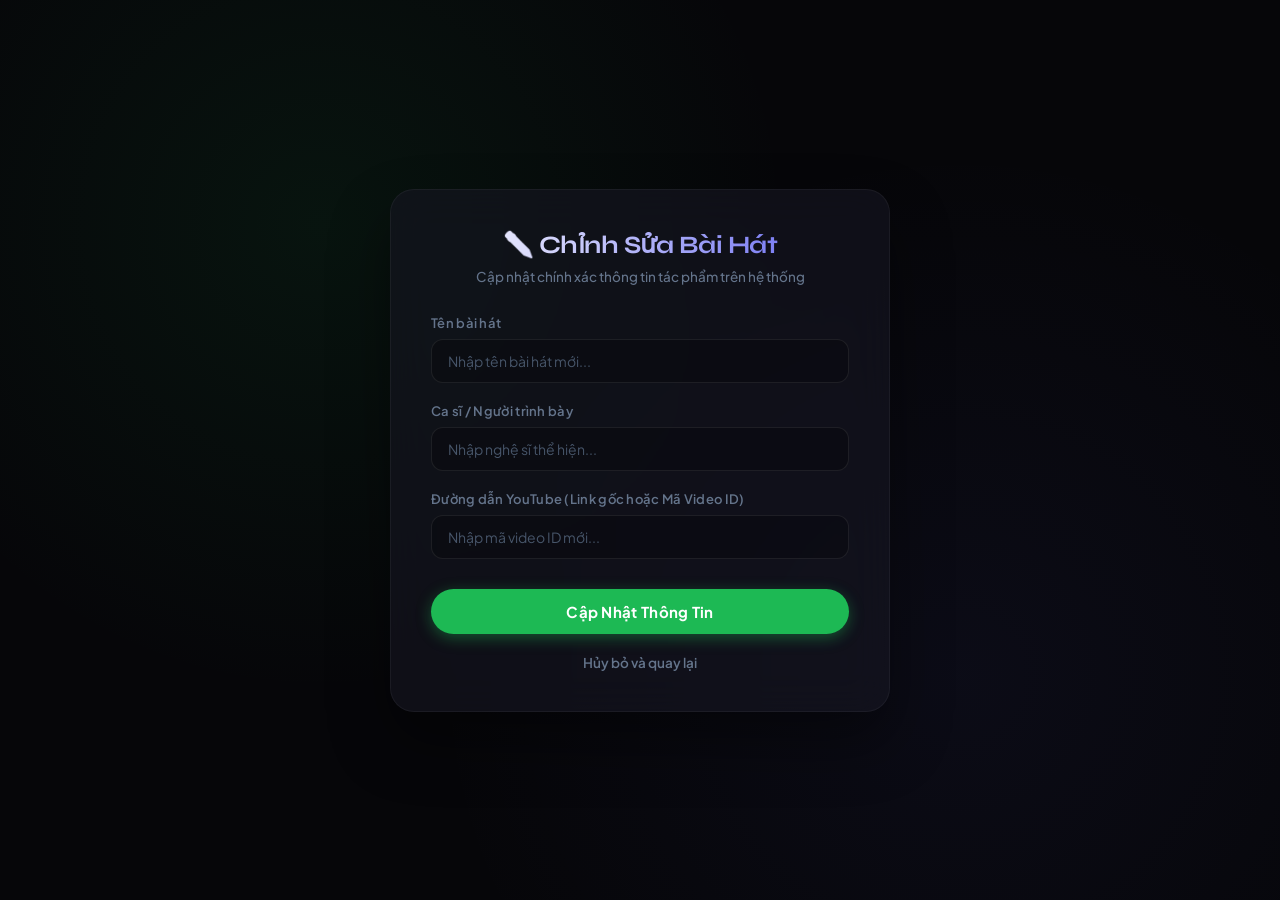
<file: DoAnWebAmNhac/src/main/resources/templates/suabaihat.html>
<!DOCTYPE html>
<html xmlns:th="http://www.thymeleaf.org">
<head>
    <meta charset="UTF-8">
    <title>Chỉnh Sửa Bài Hát - Muse Zone</title>
    <link href="https://fonts.googleapis.com/css2?family=Plus+Jakarta+Sans:wght@400;500;600;700&family=Syne:wght@700;800&display=swap" rel="stylesheet">
    <style>
        :root {
            --bg-main: #060609;
            --bg-card: rgba(22, 22, 34, 0.6);
            --bg-card-hover: rgba(30, 30, 47, 0.85);
            --primary: #1DB954;
            --primary-glow: rgba(29, 185, 84, 0.4);
            --accent: #6366f1;
            --text-active: #ffffff;
            --text-muted: #64748b;
        }

        *, *::before, *::after { box-sizing: border-box; }

        body {
            background-color: var(--bg-main);
            color: var(--text-active);
            font-family: 'Plus Jakarta Sans', sans-serif;
            display: flex;
            justify-content: center;
            align-items: center;
            min-height: 100vh;
            margin: 0;
            padding: 40px 20px;
            /* Đồng bộ nền đèn Neon mờ huyền ảo ẩn phía sau hệ thống */
            background-image: 
                radial-gradient(circle at 25% 25%, rgba(29, 185, 84, 0.08) 0%, transparent 40%),
                radial-gradient(circle at 75% 75%, rgba(99, 102, 241, 0.06) 0%, transparent 45%);
            background-attachment: fixed;
        }

        /* --- HỘP FORM KÍNH MỜ CHỈNH SỬA STUDIO --- */
        .form-container {
            background-color: var(--bg-card);
            width: 500px;
            padding: 40px;
            border-radius: 24px;
            backdrop-filter: blur(20px);
            -webkit-backdrop-filter: blur(20px);
            border: 1px solid rgba(255, 255, 255, 0.05);
            box-shadow: 0 30px 60px rgba(0, 0, 0, 0.4), 0 0 50px rgba(29, 185, 84, 0.02);
            transition: all 0.4s cubic-bezier(0.16, 1, 0.3, 1);
        }
        .form-container:hover {
            background-color: var(--bg-card-hover);
            border-color: rgba(255, 255, 255, 0.08);
            box-shadow: 0 35px 70px rgba(0, 0, 0, 0.55), 0 0 40px rgba(99, 102, 241, 0.05);
        }

        h2 { 
            text-align: center; 
            font-family: 'Syne', sans-serif;
            font-size: 25px;
            font-weight: 700;
            margin: 0 0 8px 0; 
            letter-spacing: -0.5px;
            background: linear-gradient(90deg, #ffffff 0%, #6366f1 100%);
            -webkit-background-clip: text;
            -webkit-text-fill-color: transparent;
        }

        .form-sub {
            color: var(--text-muted);
            font-size: 13.5px;
            text-align: center;
            margin-top: 0;
            margin-bottom: 30px;
            font-weight: 500;
        }

        .form-group { margin-bottom: 20px; text-align: left; }
        
        label { 
            display: block; 
            font-size: 13px; 
            font-weight: 600;
            margin-bottom: 8px; 
            color: var(--text-muted); 
            letter-spacing: 0.3px;
        }

        /* Khung nhập liệu tinh chỉnh */
        .form-control {
            width: 100%;
            padding: 12px 16px;
            border-radius: 12px;
            border: 1px solid rgba(255, 255, 255, 0.08);
            background-color: rgba(0, 0, 0, 0.25);
            color: white;
            font-family: inherit;
            font-size: 14px;
            box-sizing: border-box;
            transition: all 0.3s cubic-bezier(0.16, 1, 0.3, 1);
        }
        .form-control:focus {
            border-color: var(--accent);
            background-color: rgba(0, 0, 0, 0.45);
            outline: none;
            box-shadow: 0 0 20px rgba(99, 102, 241, 0.18);
        }
        .form-control::placeholder {
            color: #475569;
        }

        /* Nút Lưu cập nhật (Xanh -> Trắng hoàng gia) */
        .btn-submit {
            background-color: var(--primary);
            color: white;
            font-family: inherit;
            font-weight: 700;
            width: 100%;
            padding: 13px;
            border: none;
            border-radius: 30px;
            cursor: pointer;
            font-size: 15px;
            letter-spacing: 0.3px;
            box-shadow: 0 4px 15px var(--primary-glow);
            transition: all 0.3s cubic-bezier(0.25, 1, 0.5, 1);
            margin-top: 10px;
        }
        .btn-submit:hover {
            background-color: var(--text-active);
            color: var(--bg-main);
            box-shadow: 0 8px 25px rgba(255, 255, 255, 0.4);
            transform: translateY(-2px);
        }

        /* Nút Hủy điều hướng */
        .btn-cancel {
            display: block;
            text-align: center;
            color: var(--text-muted);
            text-decoration: none;
            font-size: 13.5px;
            font-weight: 600;
            margin-top: 20px;
            transition: color 0.2s;
        }
        .btn-cancel:hover {
            color: var(--text-active);
            text-decoration: underline;
        }
    </style>
</head>
<body>

    <div class="form-container">
        <h2>✏️ Chỉnh Sửa Bài Hát</h2>
        <p class="form-sub">Cập nhật chính xác thông tin tác phẩm trên hệ thống</p>
        
        <form th:action="@{/sua-bai-hat}" th:object="${baiHatCanSua}" method="post">
            
            <input type="hidden" th:field="*{maBaiHat}" />
            <input type="hidden" th:field="*{trangThaiDuyet}" />

            <div class="form-group">
                <label>Tên bài hát</label>
                <input type="text" th:field="*{tenBaiHat}" class="form-control" required placeholder="Nhập tên bài hát mới..." />
            </div>

            <div class="form-group">
                <label>Ca sĩ / Người trình bày</label>
                <input type="text" th:field="*{nguoiTrinhBay}" class="form-control" required placeholder="Nhập nghệ sĩ thể hiện..." />
            </div>

            <div class="form-group">
                <label>Đường dẫn YouTube (Link gốc hoặc Mã Video ID)</label>
                <input type="text" th:field="*{linkYoutube}" class="form-control" required placeholder="Nhập mã video ID mới..." />
            </div>

            <button type="submit" class="btn-submit">Cập Nhật Thông Tin</button>
        </form>
        
        <a th:href="@{/admin}" class="btn-cancel">Hủy bỏ và quay lại</a>
    </div>

</body>
</html>
</file>
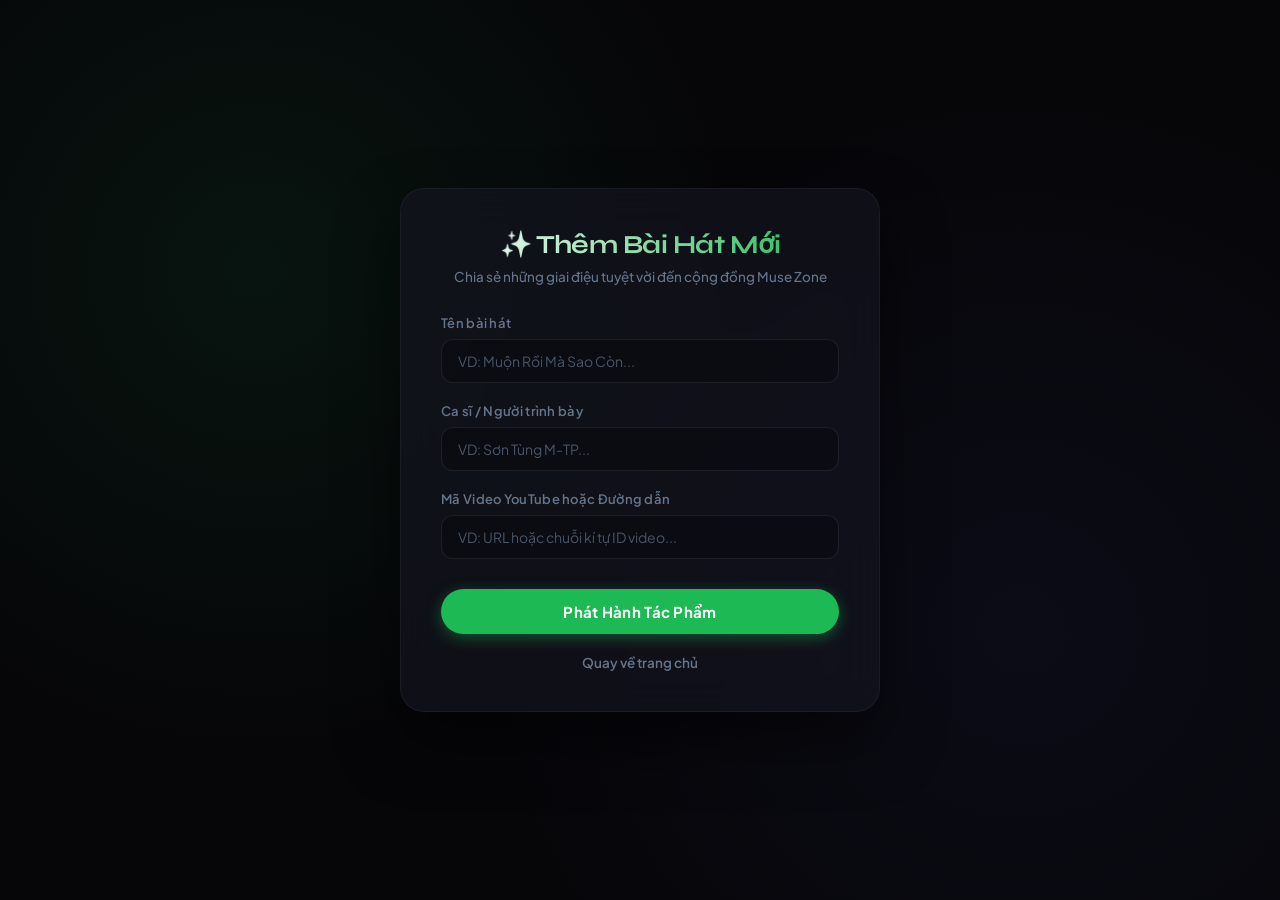
<file: DoAnWebAmNhac/src/main/resources/templates/thembaihat.html>
<!DOCTYPE html>
<html xmlns:th="http://www.thymeleaf.org">
<head>
    <meta charset="UTF-8">
    <title>Thêm Bài Hát Mới - Muse Zone</title>
    <link href="https://fonts.googleapis.com/css2?family=Plus+Jakarta+Sans:wght@400;500;600;700&family=Syne:wght@700;800&display=swap" rel="stylesheet">
    <style>
        :root {
            --bg-main: #060609;
            --bg-card: rgba(22, 22, 34, 0.6);
            --bg-card-hover: rgba(30, 30, 47, 0.85);
            --primary: #1DB954;
            --primary-glow: rgba(29, 185, 84, 0.4);
            --accent: #6366f1;
            --text-active: #ffffff;
            --text-muted: #64748b;
        }

        *, *::before, *::after { box-sizing: border-box; }

        body {
            background-color: var(--bg-main);
            color: var(--text-active);
            font-family: 'Plus Jakarta Sans', sans-serif;
            display: flex;
            justify-content: center;
            align-items: center;
            min-height: 100vh;
            margin: 0;
            padding: 40px 20px;
            /* Nền đèn Neon mờ huyền ảo ẩn phía sau đồng bộ hệ thống */
            background-image: 
                radial-gradient(circle at 20% 30%, rgba(29, 185, 84, 0.08) 0%, transparent 40%),
                radial-gradient(circle at 80% 70%, rgba(99, 102, 241, 0.06) 0%, transparent 45%);
            background-attachment: fixed;
        }

        /* --- HỘP FORM KÍNH MỜ STUDIO --- */
        .form-container {
            background-color: var(--bg-card);
            width: 480px;
            padding: 40px;
            border-radius: 24px;
            backdrop-filter: blur(20px);
            -webkit-backdrop-filter: blur(20px);
            border: 1px solid rgba(255, 255, 255, 0.05);
            box-shadow: 0 30px 60px rgba(0, 0, 0, 0.5), 0 0 50px rgba(29, 185, 84, 0.02);
            transition: all 0.4s cubic-bezier(0.16, 1, 0.3, 1);
        }
        .form-container:hover {
            background-color: var(--bg-card-hover);
            border-color: rgba(255, 255, 255, 0.08);
            box-shadow: 0 35px 70px rgba(0, 0, 0, 0.6), 0 0 40px rgba(99, 102, 241, 0.05);
        }

        h2 { 
            text-align: center; 
            font-family: 'Syne', sans-serif;
            font-size: 26px;
            font-weight: 700;
            margin: 0 0 8px 0; 
            letter-spacing: -0.5px;
            background: linear-gradient(90deg, #ffffff 0%, #1DB954 100%);
            -webkit-background-clip: text;
            -webkit-text-fill-color: transparent;
        }

        .form-sub {
            color: var(--text-muted);
            font-size: 13.5px;
            text-align: center;
            margin-top: 0;
            margin-bottom: 30px;
            font-weight: 500;
        }

        .form-group { margin-bottom: 20px; text-align: left; }
        
        label { 
            display: block; 
            font-size: 13px; 
            font-weight: 600;
            margin-bottom: 8px; 
            color: var(--text-muted); 
            letter-spacing: 0.3px;
        }

        /* Khung nhập liệu Input cao cấp */
        input {
            width: 100%;
            padding: 12px 16px;
            border-radius: 12px;
            border: 1px solid rgba(255, 255, 255, 0.08);
            background-color: rgba(0, 0, 0, 0.25);
            color: white;
            font-family: inherit;
            font-size: 14px;
            box-sizing: border-box;
            transition: all 0.3s cubic-bezier(0.16, 1, 0.3, 1);
        }
        input:focus {
            border-color: var(--primary);
            background-color: rgba(0, 0, 0, 0.45);
            outline: none;
            box-shadow: 0 0 20px rgba(29, 185, 84, 0.18);
        }
        input::placeholder {
            color: #475569;
        }

        /* Nút Lưu bài hát mượt mà (Xanh -> Trắng sáng) */
        button {
            background-color: var(--primary);
            color: white;
            font-family: inherit;
            font-weight: 700;
            width: 100%;
            padding: 13px;
            border: none;
            border-radius: 30px;
            cursor: pointer;
            font-size: 15px;
            letter-spacing: 0.3px;
            box-shadow: 0 4px 15px var(--primary-glow);
            transition: all 0.3s cubic-bezier(0.25, 1, 0.5, 1);
            margin-top: 10px;
        }
        button:hover {
            background-color: var(--text-active);
            color: var(--bg-main);
            box-shadow: 0 8px 25px rgba(255, 255, 255, 0.4);
            transform: translateY(-2px);
        }

        /* Nút Hủy phong cách tối giản nhã nhặn */
        .btn-cancel {
            display: block;
            text-align: center;
            color: var(--text-muted);
            text-decoration: none;
            font-size: 13.5px;
            font-weight: 600;
            margin-top: 20px;
            transition: color 0.2s;
        }
        .btn-cancel:hover {
            color: var(--text-active);
            text-decoration: underline;
        }
    </style>
</head>
<body>

    <div class="form-container">
        <h2>✨ Thêm Bài Hát Mới</h2>
        <p class="form-sub">Chia sẻ những giai điệu tuyệt vời đến cộng đồng Muse Zone</p>
        
        <form th:action="@{/them-bai-hat}" th:object="${baiHatMoi}" method="post">
            
            <div class="form-group">
                <label>Tên bài hát</label>
                <input type="text" th:field="*{tenBaiHat}" placeholder="VD: Muộn Rồi Mà Sao Còn..." required />
            </div>
            
            <div class="form-group">
                <label>Ca sĩ / Người trình bày</label>
                <input type="text" th:field="*{nguoiTrinhBay}" placeholder="VD: Sơn Tùng M-TP..." required />
            </div>
            
            <div class="form-group">
                <label>Mã Video YouTube hoặc Đường dẫn</label>
                <input type="text" th:field="*{linkYoutube}" placeholder="VD: URL hoặc chuỗi kí tự ID video..." required />
            </div>
            
            <button type="submit">Phát Hành Tác Phẩm</button>
        </form>
        
        <a href="/" class="btn-cancel">Quay về trang chủ</a>
    </div>

</body>
</html>
</file>
